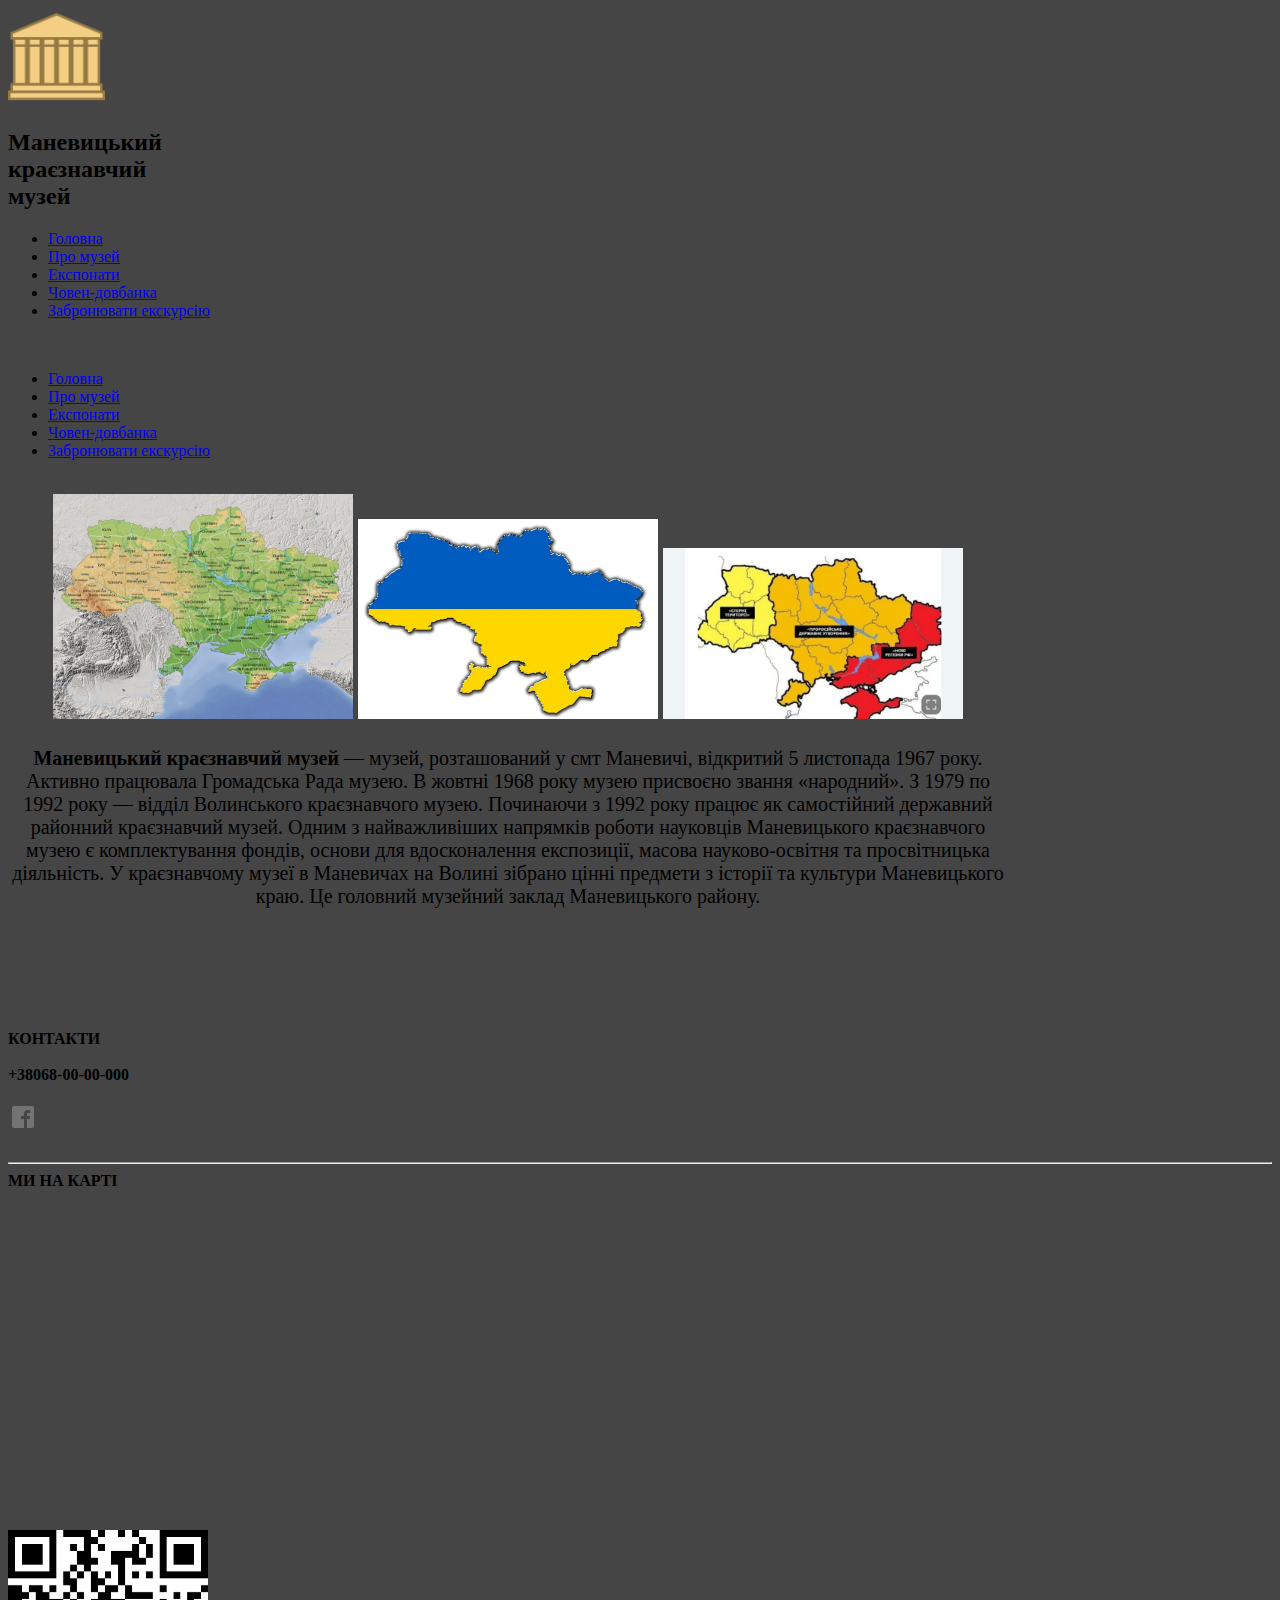
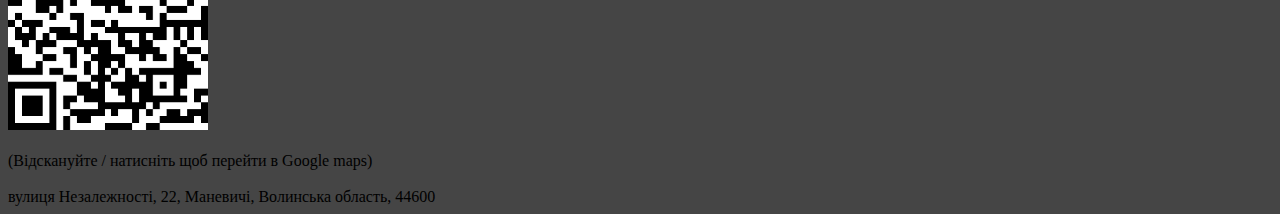
<file: about us.html>
<!DOCTYPE html>
<html lang="en">
<head>
    <meta charset="UTF-8">
    <meta name="viewport" content="width=device-width, initial-scale=1.0">
    <title>Про музей | Маневицький краєзнавчий музей</title>
    <link rel="stylesheet" href="style.css">
    <link rel="stylesheet" href="about us.css">
    <link rel="icon" href="images/icon.png">
</head>
<body>
    <header>
        <img src="images/завантаження.png" style="width: 97px; height:97px; margin-right: 10px;">
        <h2>
            Маневицький<br>
            краєзнавчий<br>
            музей
        </h2>
        <ul class="menu-header">
            <li><a href="index.html">Головна</a></li>
            <li style="text-decoration: underline;"><a href="about us.html">Про музей</a></li>
            <li><a href="exhibits.html">Експонати</a></li>
            <li><a href="boat.html">Човен-довбанка</a></li>
            <li><a href="register.html">Забронювати екскурсію</a></li>
        </ul>
    </header>
    <br>
    <ul class="menu-phone">
        <li><a href="index.html">Головна</a></li>
        <li style="text-decoration: underline;"><a href="about us.html">Про музей</a></li>
        <li><a href="exhibits.html">Експонати</a></li>
        <li><a href="boat.html">Човен-довбанка</a></li>
        <li><a href="register.html">Забронювати екскурсію</a></li>
     </ul>
    <br>
    <main>
        <img src="images/img 1.jpg">
        <img src="images/img 2.jpg">
        <img src="images/img 3.jpg">
        <br>
        <br>
        <span>
            <b>Маневицький краєзнавчий музей</b> — музей, розташований у смт Маневичі, відкритий  5 листопада 1967 року. 
            Активно  працювала  Громадська  Рада  музею.  
            В  жовтні 1968  року  музею  присвоєно  звання  «народний».  
            З 1979  по  1992  року — відділ  Волинського краєзнавчого музею. 
            Починаючи з 1992 року  працює  як  самостійний державний  районний  краєзнавчий  музей. 
            Одним  з найважливіших  напрямків роботи  науковців  Маневицького  краєзнавчого  музею  
            є  комплектування  фондів, основи для  вдосконалення  експозиції, масова  науково-освітня 
            та просвітницька діяльність. У краєзнавчому музеї в Маневичах на Волині зібрано цінні 
            предмети з історії та культури Маневицького краю. Це головний музейний заклад Маневицького району.
        </span>
    </main>
    <br>
    <footer>
        <br>
        <span style="font-weight:600;">КОНТАКТИ</span>
        <br><br>
        <b>+38068-00-00-000</b>
        <br><br>
        <a href="https://www.facebook.com/groups/263399481555217/"><img src="images/icons8-facebook-30.png"></a>
        <br><br>
        <hr>
        <span style="font-weight:600;">МИ НА КАРТІ</span>
        <br>
        <br>
        <iframe src="https://www.google.com/maps/embed?pb=!1m18!1m12!1m3!1d2713.014680128683!2d25.528227412215514!3d51.28676722667944!2m3!1f0!2f0!3f0!3m2!1i1024!2i768!4f13.1!3m3!1m2!1s0x47267659f9b025b3%3A0xb65831643ef3b0f1!2z0JzQsNC90LXQstC40YbRjNC60LjQuSDQutGA0LDRlNC30L3QsNCy0YfQuNC5INC80YPQt9C10Lk!5e1!3m2!1suk!2sua!4v1752763609263!5m2!1suk!2sua" width="400" height="300" style="border:0;" allowfullscreen="" loading="lazy" referrerpolicy="no-referrer-when-downgrade"></iframe>    
        <br><br>
        <a href="https://maps.app.goo.gl/osGiHUyTX9TN6Qkw8"><img src="images/qr-code.png" style="width: 200px;"></a>
        <br>
        <br>
        <span>(Відскануйте / натисніть щоб перейти в Google maps)</span>
        <br><br>
        <span>вулиця Незалежності, 22, Маневичі, Волинська область, 44600</span>
    </footer>
    <script src="https://code.jquery.com/jquery-3.6.0.min.js"></script>
    <script href="script.js"></script>
</body>
</html>
</file>
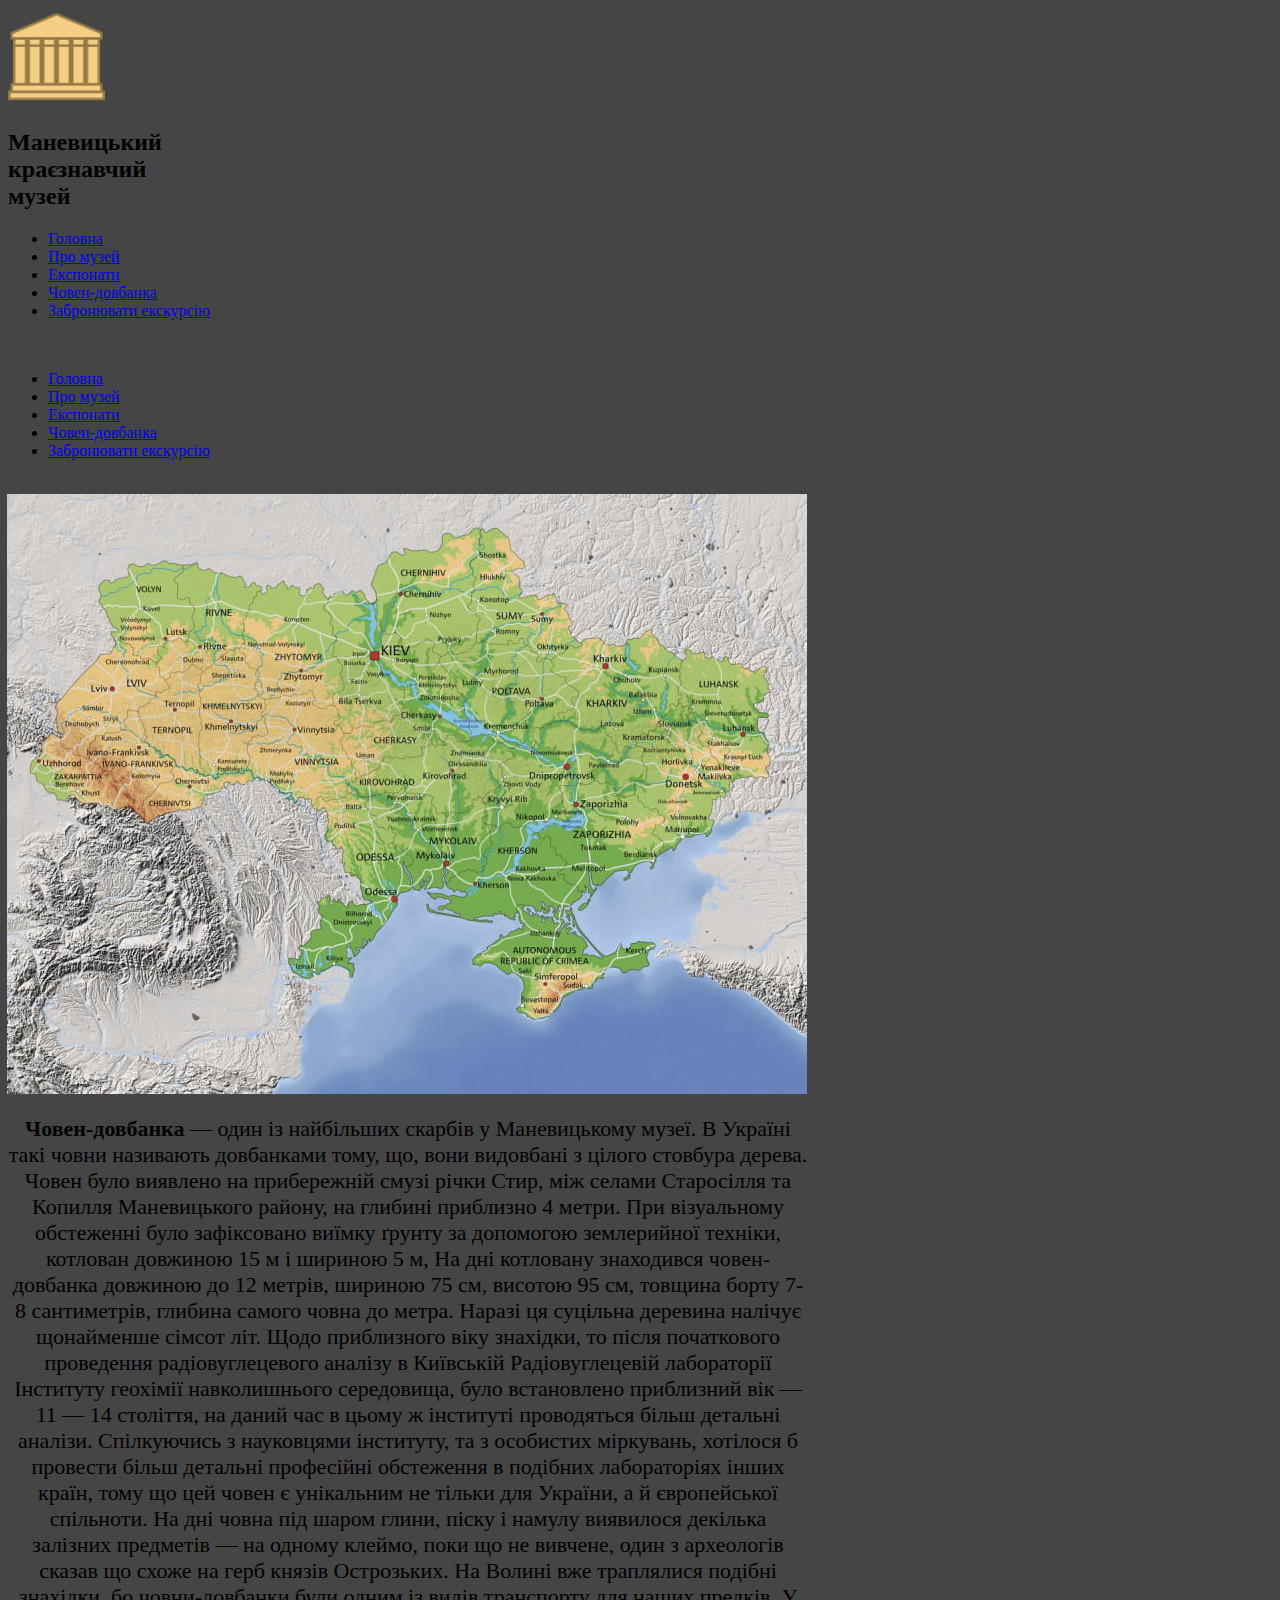
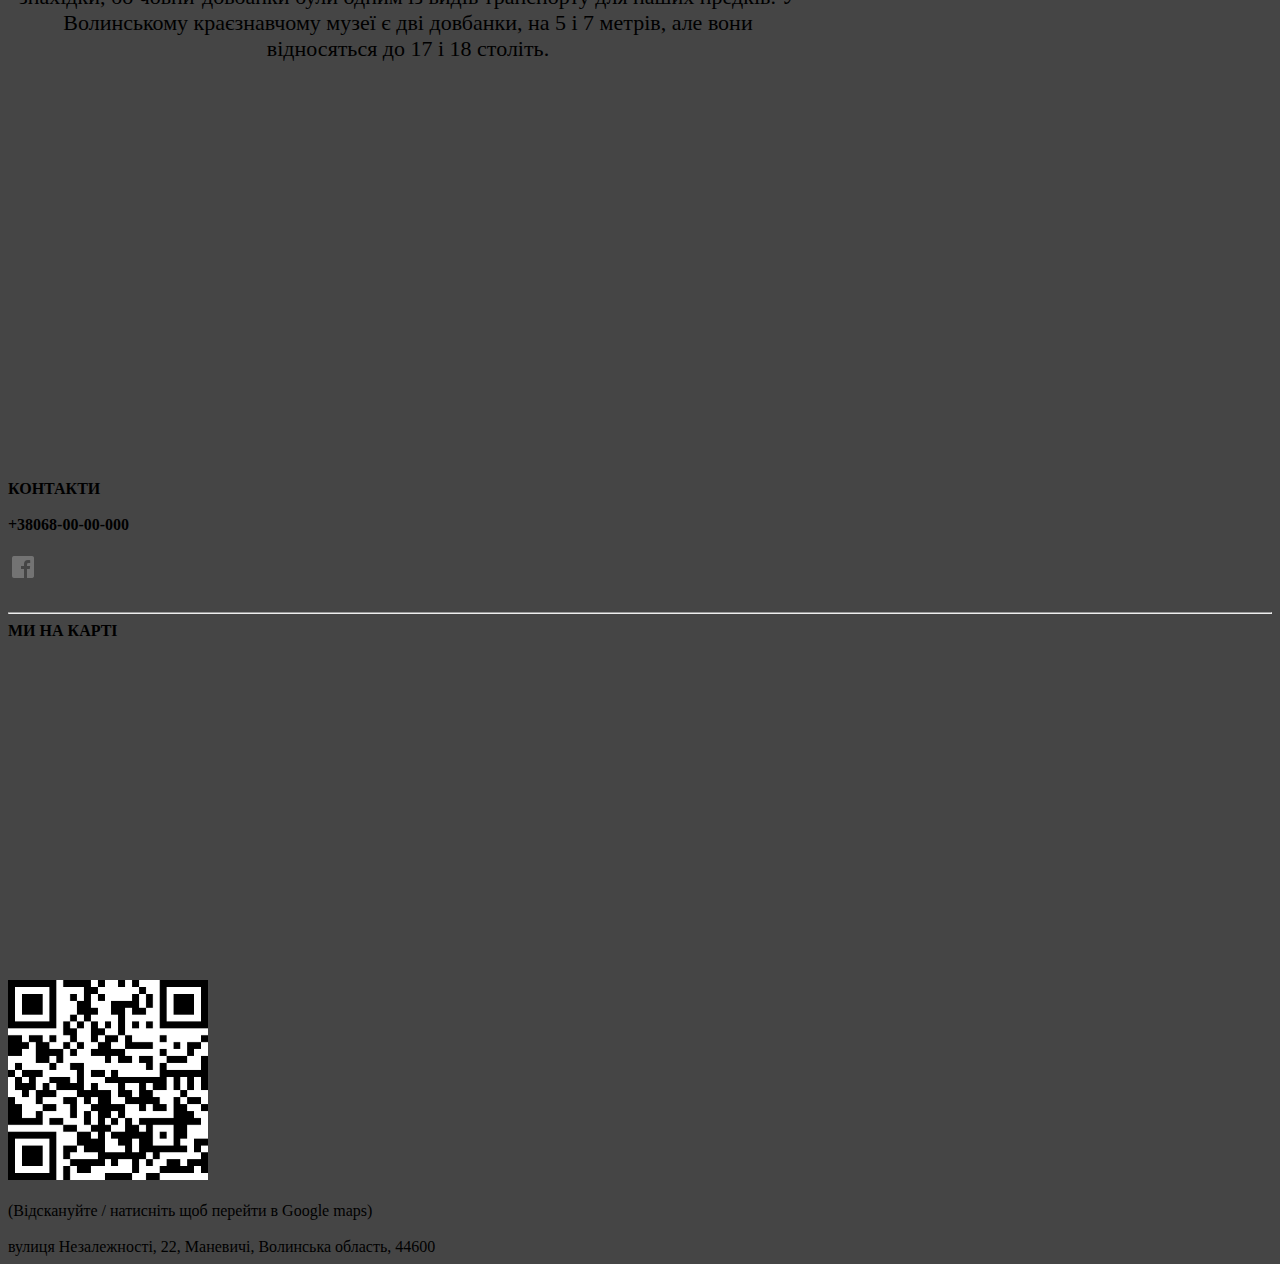
<file: boat.html>
<!DOCTYPE html>
<html lang="en">
<head>
    <meta charset="UTF-8">
    <meta name="viewport" content="width=device-width, initial-scale=1.0">
    <title>Човен-довбанка | Маневицький краєзнавчий музей</title>
    <link rel="stylesheet" href="style.css">
    <link rel="stylesheet" href="boat.css">
    <link rel="icon" href="images/icon.png">
</head>
<body>
    <header>
        <img src="images/завантаження.png" style="width: 97px; height:97px; margin-right: 10px;">
        <h2>
            Маневицький<br>
            краєзнавчий<br>
            музей
        </h2>
        <ul class="menu-header">
            <li><a href="index.html">Головна</a></li>
            <li><a href="about us.html">Про музей</a></li>
            <li><a href="exhibits.html">Експонати</a></li>
            <li style="text-decoration: underline;"><a href="boat.html">Човен-довбанка</a></li>
            <li><a href="register.html">Забронювати екскурсію</a></li>
        </ul>
    </header>
    <br>
    <ul class="menu-phone">
        <li><a href="index.html">Головна</a></li>
        <li><a href="about us.html">Про музей</a></li>
        <li><a href="exhibits.html">Експонати</a></li>
        <li style="text-decoration: underline;"><a href="boat.html">Човен-довбанка</a></li>
        <li><a href="register.html">Забронювати екскурсію</a></li>
     </ul>
    <br>
    <main>
        <img src="images/img 1.jpg">
        <br>
        <br>
        <span>
            <b>Човен-довбанка</b> — один із найбільших скарбів у Маневицькому музеї. В Україні такі човни називають довбанками тому, що, вони видовбані з цілого стовбура дерева.

            Човен було виявлено на прибережній смузі річки Стир, між селами Старосілля та Копилля Маневицького району, на глибині приблизно 4 метри. При візуальному обстеженні було зафіксовано виїмку ґрунту за допомогою землерийної техніки, котлован довжиною 15 м і шириною 5 м, На дні котловану знаходився човен-довбанка довжиною до 12 метрів, шириною 75 см, висотою 95 см, товщина борту 7-8 сантиметрів, глибина самого човна до метра.

            Наразі ця суцільна деревина налічує щонайменше сімсот літ. Щодо приблизного віку знахідки, то після початкового проведення радіовуглецевого аналізу в Київській Радіовуглецевій лабораторії Інституту геохімії навколишнього середовища, було встановлено приблизний вік — 11 — 14 століття, на даний час в цьому ж інституті проводяться більш детальні аналізи. Спілкуючись з науковцями інституту, та з особистих міркувань, хотілося б провести більш детальні професійні обстеження в подібних лабораторіях інших країн, тому що цей човен є унікальним не тільки для України, а й європейської спільноти.

            На дні човна під шаром глини, піску і намулу виявилося декілька залізних предметів — на одному клеймо, поки що не вивчене, один з археологів сказав що схоже на герб князів Острозьких.

            На Волині вже траплялися подібні знахідки, бо човни-довбанки були одним із видів транспорту для наших предків. У Волинському краєзнавчому музеї є дві довбанки, на 5 і 7 метрів, але вони відносяться до 17 і 18 століть.
        </span>
        <br>
        <br>
        <iframe width="560" height="315" src="https://www.youtube.com/embed/mm1EPq6QyAo?si=BfJ59xuFWcLE-oTM" title="YouTube video player" frameborder="0" allow="accelerometer; autoplay; clipboard-write; encrypted-media; gyroscope; picture-in-picture; web-share" referrerpolicy="strict-origin-when-cross-origin" allowfullscreen></iframe>
        <p><a href="https://www.youtube.com/embed/mm1EPq6QyAo?si=BfJ59xuFWcLE-oTM">(Ютуб відео)</a></p>
    </main>
    <br>
    <footer>
        <br>
        <span style="font-weight:600;">КОНТАКТИ</span>
        <br><br>
        <b>+38068-00-00-000</b>
        <br><br>
        <a href="https://www.facebook.com/groups/263399481555217/"><img src="images/icons8-facebook-30.png"></a>
        <br><br>
        <hr>
        <span style="font-weight:600;">МИ НА КАРТІ</span>
        <br>
        <br>
        <iframe src="https://www.google.com/maps/embed?pb=!1m18!1m12!1m3!1d2713.014680128683!2d25.528227412215514!3d51.28676722667944!2m3!1f0!2f0!3f0!3m2!1i1024!2i768!4f13.1!3m3!1m2!1s0x47267659f9b025b3%3A0xb65831643ef3b0f1!2z0JzQsNC90LXQstC40YbRjNC60LjQuSDQutGA0LDRlNC30L3QsNCy0YfQuNC5INC80YPQt9C10Lk!5e1!3m2!1suk!2sua!4v1752763609263!5m2!1suk!2sua" width="400" height="300" style="border:0;" allowfullscreen="" loading="lazy" referrerpolicy="no-referrer-when-downgrade"></iframe>    
        <br><br>
        <a href="https://maps.app.goo.gl/osGiHUyTX9TN6Qkw8"><img src="images/qr-code.png" style="width: 200px;"></a>
        <br>
        <br>
        <span>(Відскануйте / натисніть щоб перейти в Google maps)</span>
        <br><br>
        <span>вулиця Незалежності, 22, Маневичі, Волинська область, 44600</span>
    </footer>
    <script src="https://code.jquery.com/jquery-3.6.0.min.js"></script>
    <script href="script.js"></script>
</body>
</html>
</file>
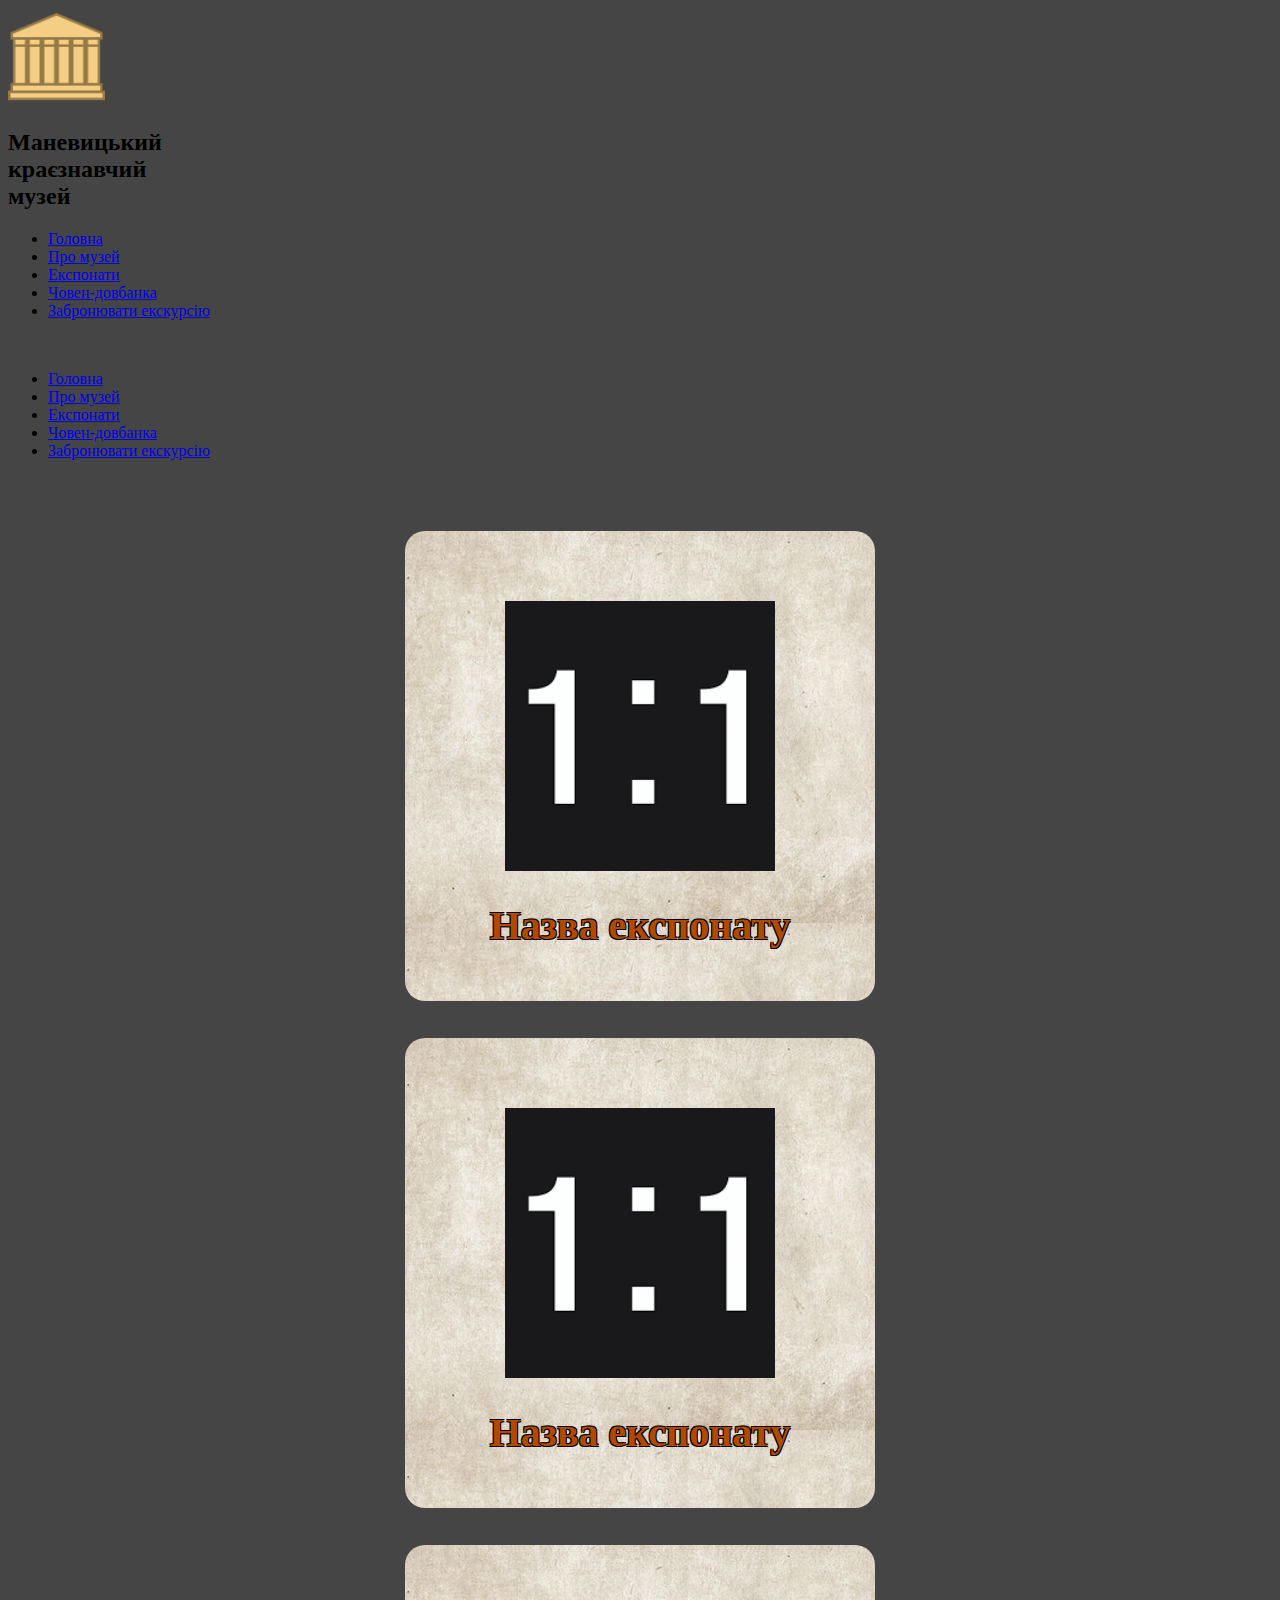
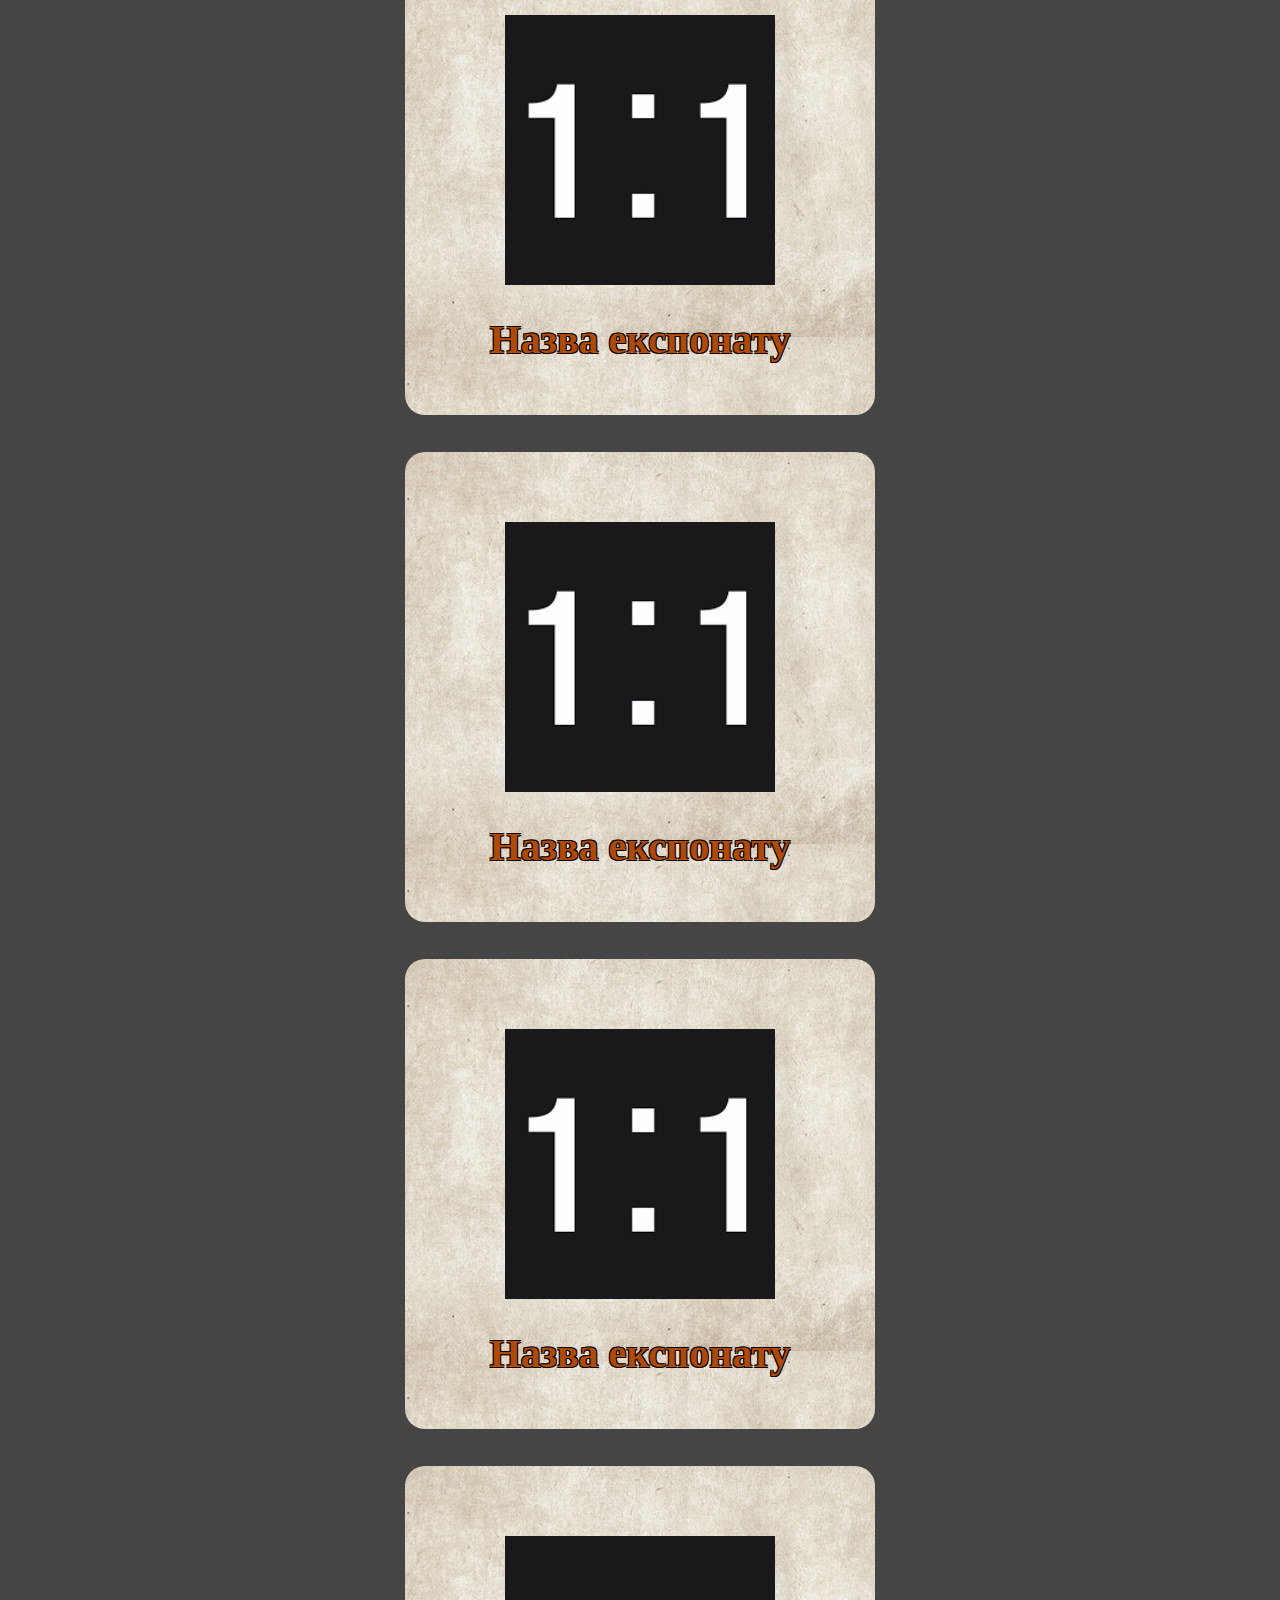
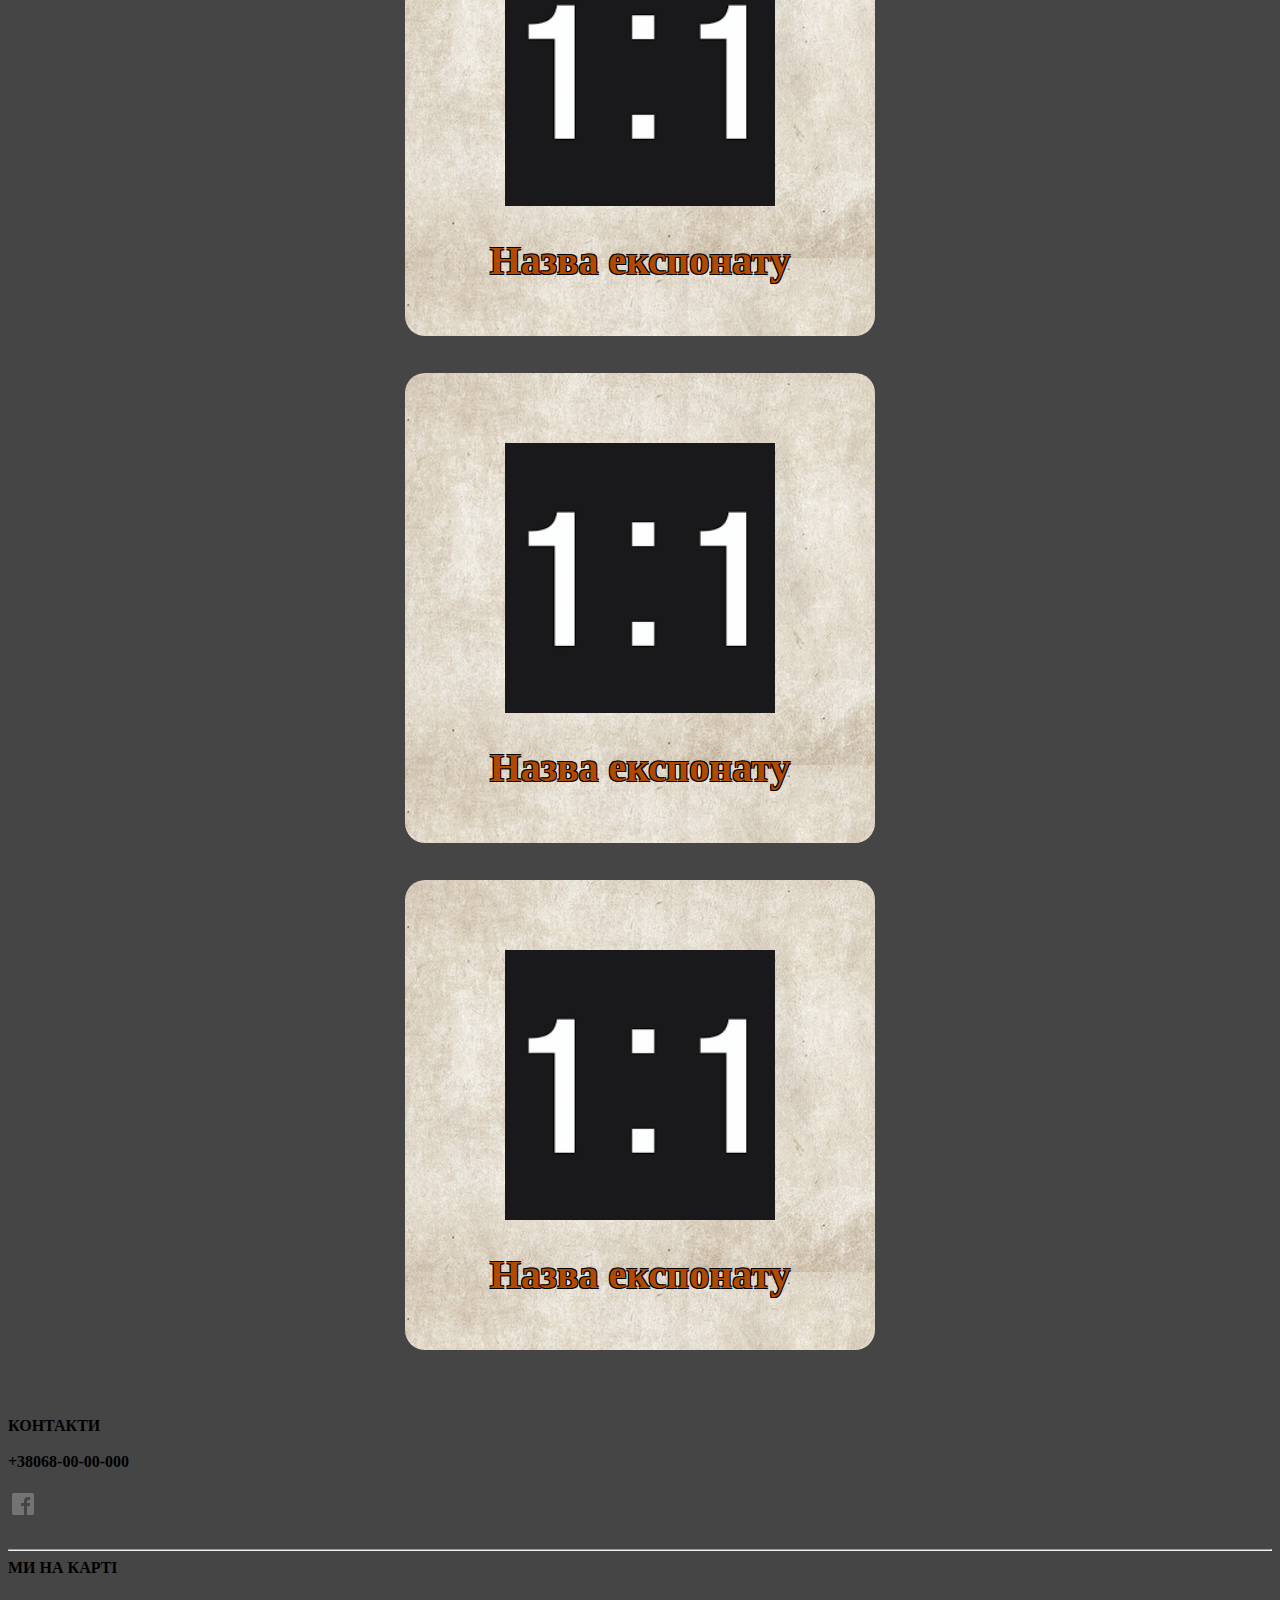
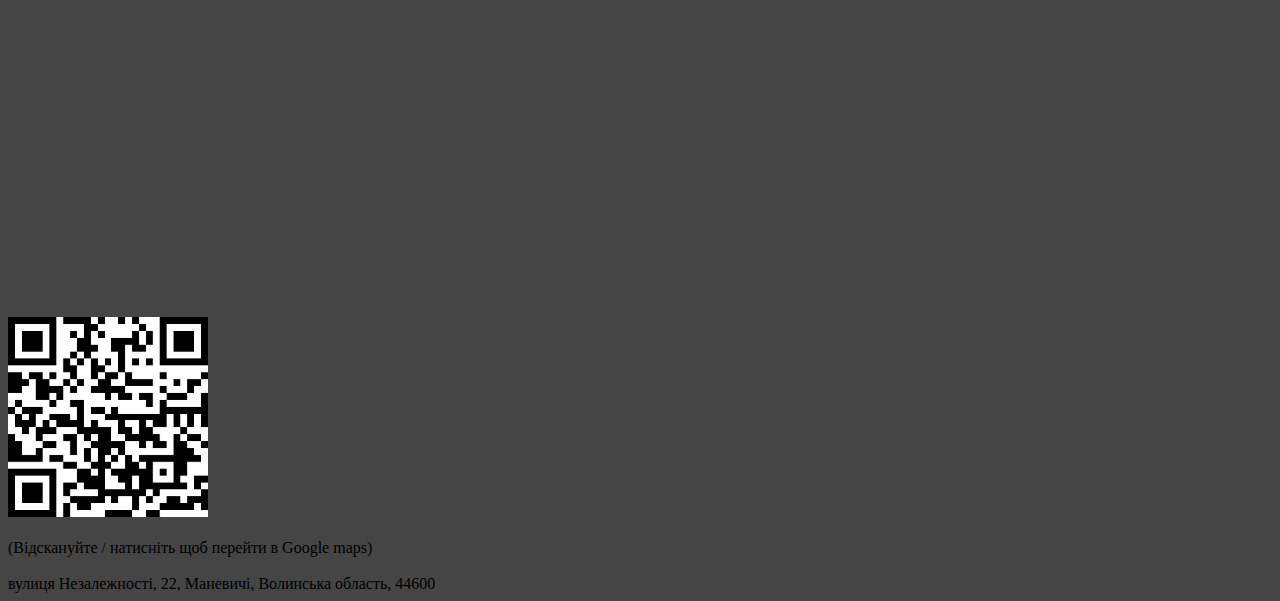
<file: exhibits.html>
<!DOCTYPE html>
<html lang="en">
<head>
    <meta charset="UTF-8">
    <meta name="viewport" content="width=device-width, initial-scale=1.0">
    <title>Експонати | Маневицький краєзнавчий музей</title>
    <link rel="stylesheet" href="style.css">
    <link rel="stylesheet" href="exhibits.css">
    <link rel="icon" href="images/icon.png">
</head>
<body>
    <header>
        <img src="images/завантаження.png" style="width: 97px; height:97px; margin-right: 10px;">
        <h2>
            Маневицький<br>
            краєзнавчий<br>
            музей
        </h2>
        <ul class="menu-header">
            <li><a href="index.html">Головна</a></li>
            <li><a href="about us.html">Про музей</a></li>
            <li style="text-decoration: underline;"><a href="exhibits.html">Експонати</a></li>
            <li><a href="boat.html">Човен-довбанка</a></li>
            <li><a href="register.html">Забронювати екскурсію</a></li>
        </ul>
    </header>
    <br>
    <ul class="menu-phone">
        <li><a href="index.html">Головна</a></li>
        <li><a href="about us.html">Про музей</a></li>
        <li style="text-decoration: underline;"><a href="exhibits.html">Експонати</a></li>
        <li><a href="boat.html">Човен-довбанка</a></li>
        <li><a href="register.html">Забронювати екскурсію</a></li>
     </ul>
    <br>
    <main>
        <div class="one-line">
            <div class="container">
                <img src="images/1;1 photo sample.png">
                <h1>Назва експонату</h1>
            </div>
            <div class="container">
                <img src="images/1;1 photo sample.png">
                <h1>Назва експонату</h1>
            </div>
            <div class="container">
                <img src="images/1;1 photo sample.png">
                <h1>Назва експонату</h1>
            </div>
            <div class="container">
                <img src="images/1;1 photo sample.png">
                <h1>Назва експонату</h1>
            </div>
        </div>
        <div class="one-line">
            <div class="container">
                <img src="images/1;1 photo sample.png">
                <h1>Назва експонату</h1>
            </div>
            <div class="container">
                <img src="images/1;1 photo sample.png">
                <h1>Назва експонату</h1>
            </div>
            <div class="container">
                <img src="images/1;1 photo sample.png">
                <h1>Назва експонату</h1>
            </div>
            <div class="container">
                <img src="images/1;1 photo sample.png">
                <h1>Назва експонату</h1>
            </div>
        </div>
    </main>
    <br>
    <footer>
        <br>
        <span style="font-weight:600;">КОНТАКТИ</span>
        <br><br>
        <b>+38068-00-00-000</b>
        <br><br>
        <a href="https://www.facebook.com/groups/263399481555217/"><img src="images/icons8-facebook-30.png"></a>
        <br><br>
        <hr>
        <span style="font-weight:600;">МИ НА КАРТІ</span>
        <br>
        <br>
        <iframe src="https://www.google.com/maps/embed?pb=!1m18!1m12!1m3!1d2713.014680128683!2d25.528227412215514!3d51.28676722667944!2m3!1f0!2f0!3f0!3m2!1i1024!2i768!4f13.1!3m3!1m2!1s0x47267659f9b025b3%3A0xb65831643ef3b0f1!2z0JzQsNC90LXQstC40YbRjNC60LjQuSDQutGA0LDRlNC30L3QsNCy0YfQuNC5INC80YPQt9C10Lk!5e1!3m2!1suk!2sua!4v1752763609263!5m2!1suk!2sua" width="400" height="300" style="border:0;" allowfullscreen="" loading="lazy" referrerpolicy="no-referrer-when-downgrade"></iframe>    
        <br><br>
        <a href="https://maps.app.goo.gl/osGiHUyTX9TN6Qkw8"><img src="images/qr-code.png" style="width: 200px;"></a>
        <br>
        <br>
        <span>(Відскануйте / натисніть щоб перейти в Google maps)</span>
        <br><br>
        <span>вулиця Незалежності, 22, Маневичі, Волинська область, 44600</span>
    </footer>
    <script src="https://code.jquery.com/jquery-3.6.0.min.js"></script>
    <script href="script.js"></script>
</body>
</html>
</file>
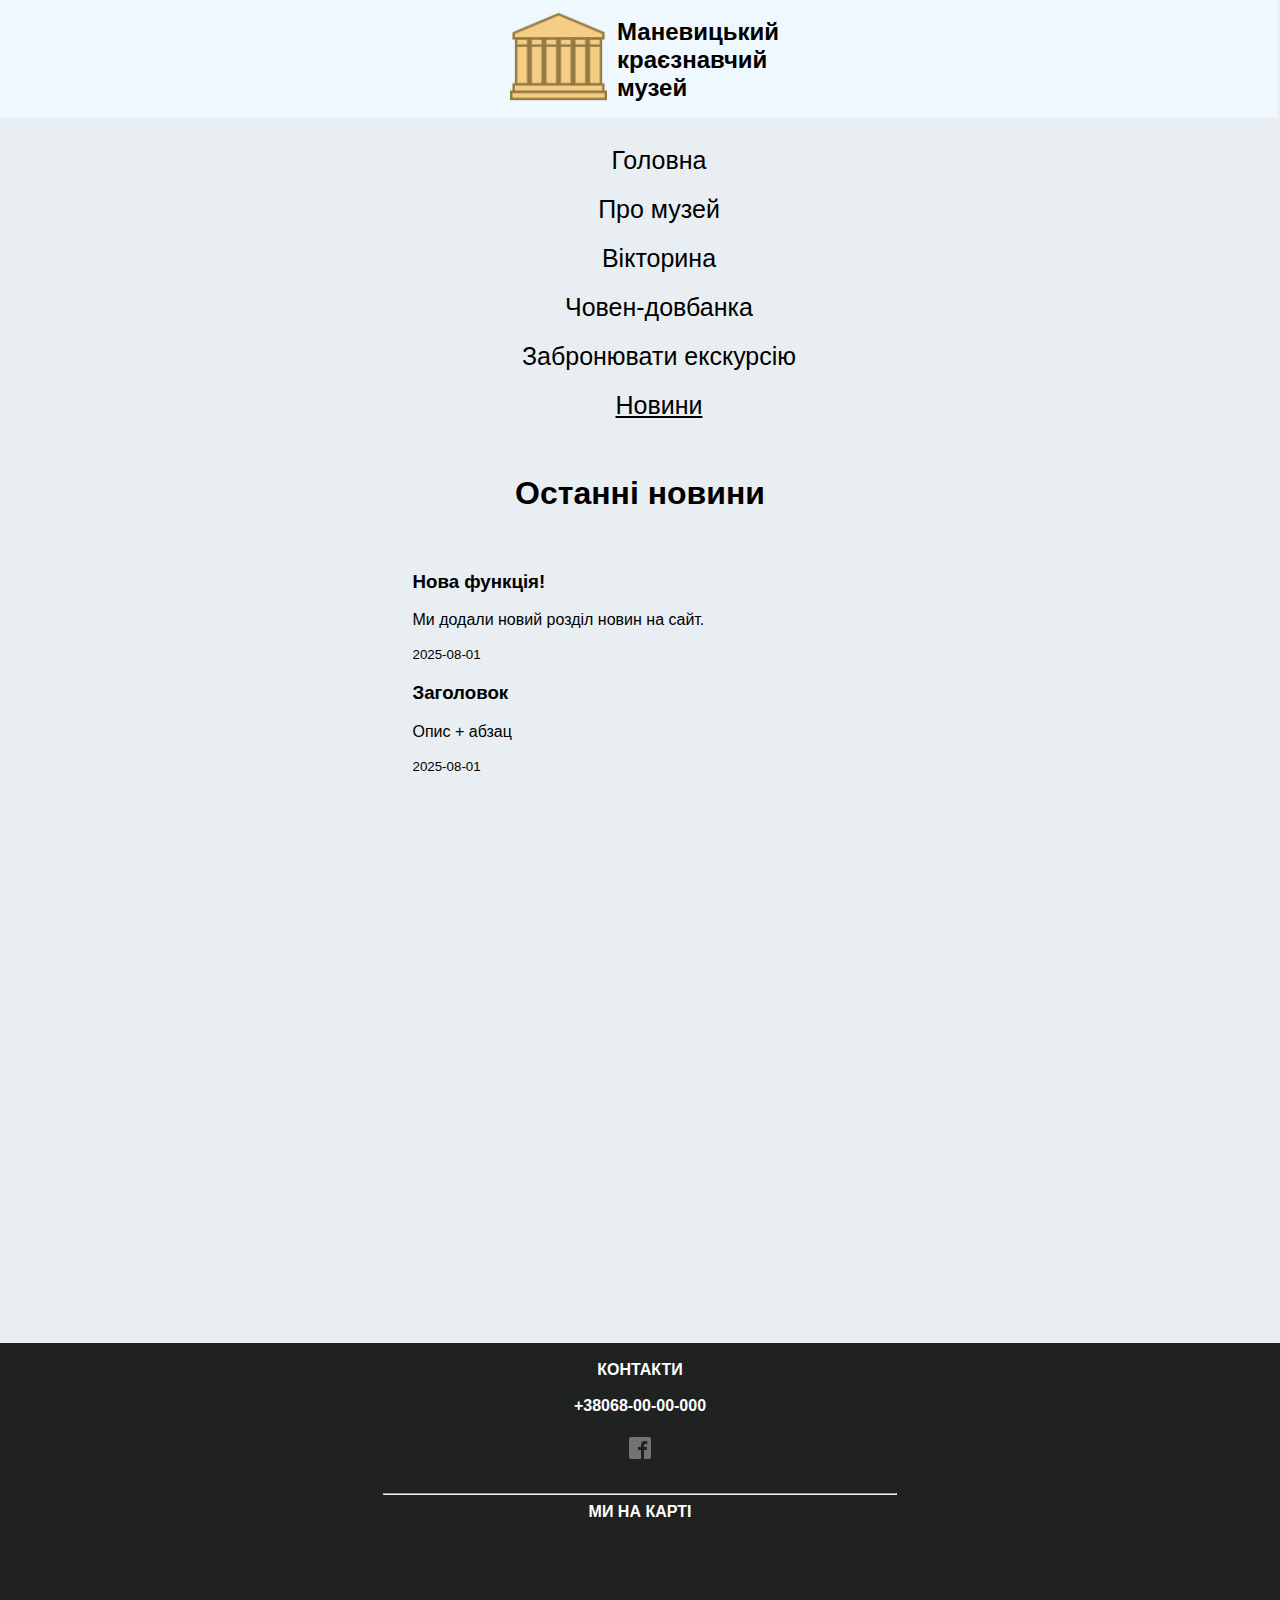
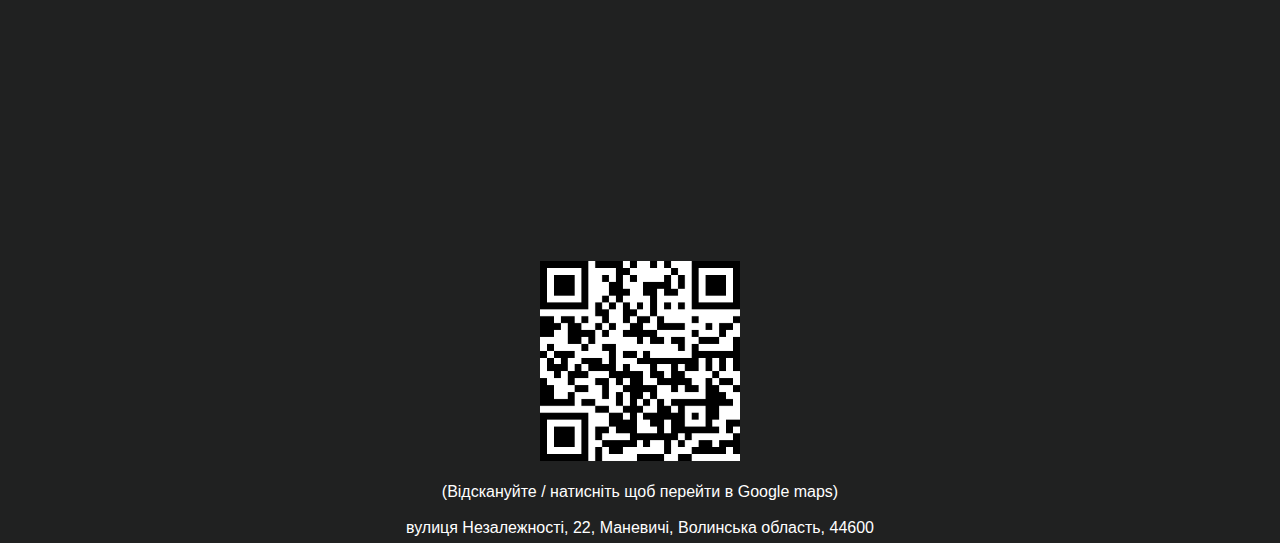
<file: news.html>
<!DOCTYPE html>
<html lang="en">
<head>
    <meta charset="UTF-8">
    <meta name="viewport" content="width=device-width, initial-scale=1.0">
    <title>Новини | Маневицький краєзнавчий музей</title>
    <link rel="stylesheet" href="css/style.css">
    <link rel="stylesheet" href="css/news.css">
    <link rel="icon" href="images/icon.png">
</head>
<body>
    <header>
        <img src="images/завантаження.png" style="width: 97px; height:97px; margin-right: 10px;">
        <h2>
            Маневицький<br>
            краєзнавчий<br>
            музей
        </h2>
        <ul class="menu-header">
            <li><a href="index.html">Головна</a></li>
            <li><a href="about us.html">Про музей</a></li>
            <li><a href="test.html">Вікторина</a></li>
            <li><a href="boat.html">Човен-довбанка</a></li>
            <li><a href="register.html">Забронювати екскурсію</a></li>
            <li style="text-decoration: underline;"><a href="news.html">Новини</a></li>
        </ul>
    </header>
    <br>
    <ul class="menu-phone">
        <li><a href="index.html">Головна</a></li>
        <li><a href="about us.html">Про музей</a></li>
        <li><a href="test.html">Вікторина</a></li>
        <li><a href="boat.html">Човен-довбанка</a></li>
        <li><a href="register.html">Забронювати екскурсію</a></li>
        <li style="text-decoration: underline;"><a href="news.html">Новини</a></li>
     </ul>
    <br>
    <main>
        <h1>Останні новини</h1>
        <br>
        <div id="news"></div>

        <script>
          fetch('ФАЙЛ НОВИН/news.json')
            .then(response => response.json())
            .then(data => {
              const container = document.getElementById('news');
              data.forEach(item => {
                const block = document.createElement('div');
                block.innerHTML = `<h3>${item.title}</h3><p>${item.content}</p><small>${item.date}</small>`;
                container.appendChild(block);
              });
            })
            .catch(error => {
              console.error("Помилка:", error);
            });
        </script>
    </main>
    <br>
    <footer>
        <br>
        <span style="font-weight:600;">КОНТАКТИ</span>
        <br><br>
        <b>+38068-00-00-000</b>
        <br><br>
        <a href="https://www.facebook.com/groups/263399481555217/"><img src="images/icons8-facebook-30.png"></a>
        <br><br>
        <hr>
        <span style="font-weight:600;">МИ НА КАРТІ</span>
        <br>
        <br>
        <iframe src="https://www.google.com/maps/embed?pb=!1m18!1m12!1m3!1d2713.014680128683!2d25.528227412215514!3d51.28676722667944!2m3!1f0!2f0!3f0!3m2!1i1024!2i768!4f13.1!3m3!1m2!1s0x47267659f9b025b3%3A0xb65831643ef3b0f1!2z0JzQsNC90LXQstC40YbRjNC60LjQuSDQutGA0LDRlNC30L3QsNCy0YfQuNC5INC80YPQt9C10Lk!5e1!3m2!1suk!2sua!4v1752763609263!5m2!1suk!2sua" width="400" height="300" style="border:0;" allowfullscreen="" loading="lazy" referrerpolicy="no-referrer-when-downgrade"></iframe>    
        <br><br>
        <a href="https://maps.app.goo.gl/osGiHUyTX9TN6Qkw8"><img src="images/qr-code.png" style="width: 200px;"></a>
        <br>
        <br>
        <span>(Відскануйте / натисніть щоб перейти в Google maps)</span>
        <br><br>
        <span>вулиця Незалежності, 22, Маневичі, Волинська область, 44600</span>
    </footer>
    <script src="https://code.jquery.com/jquery-3.6.0.min.js"></script>
    <script href="script.js"></script>
</body>
</html>
</file>
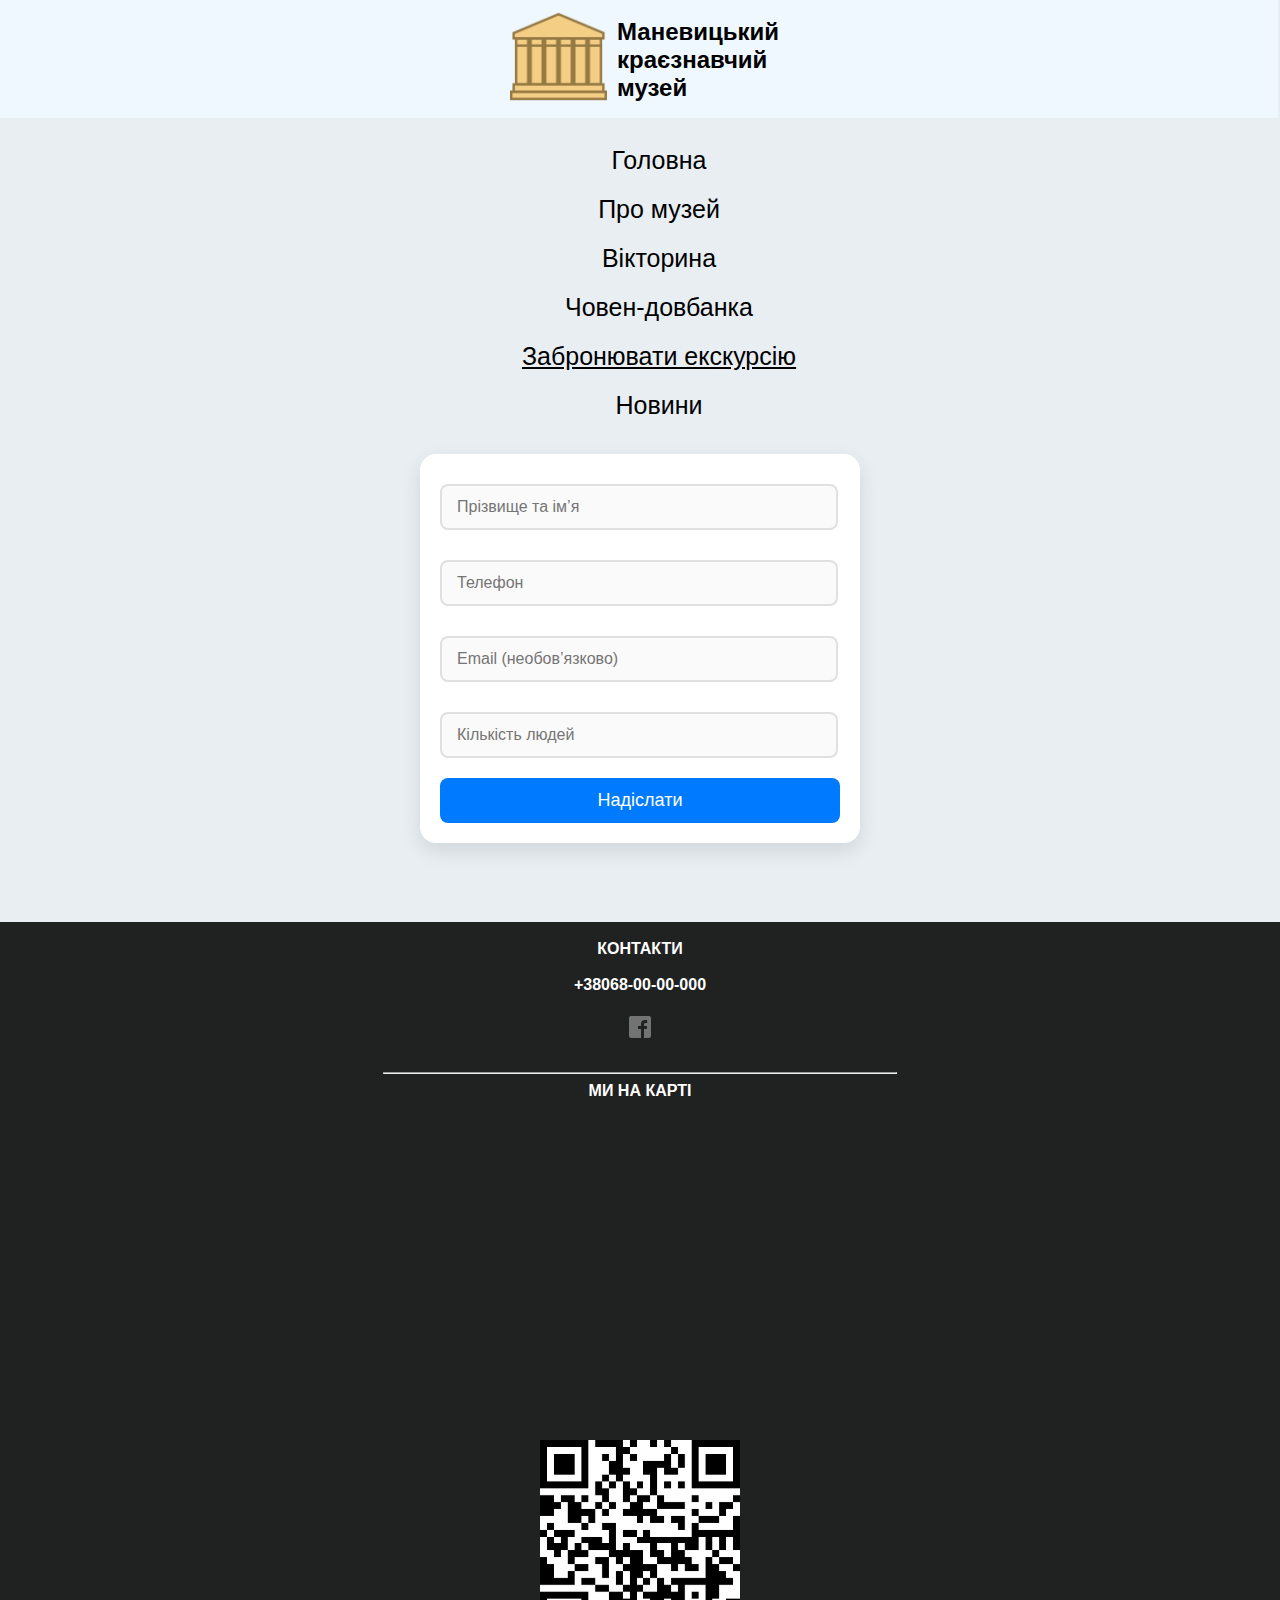
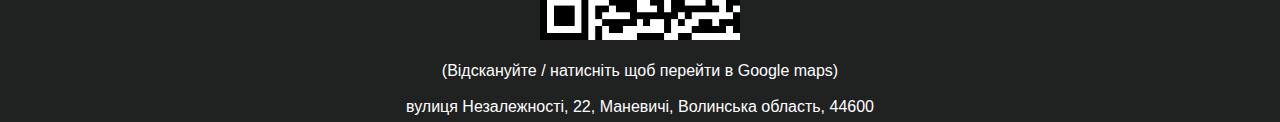
<file: register.html>
<!DOCTYPE html>
<html lang="en">
<head>
    <meta charset="UTF-8">
    <meta name="viewport" content="width=device-width, initial-scale=1.0">
    <title>Забронювати екскурсію | Маневицький краєзнавчий музей</title>
    <link rel="stylesheet" href="css/style.css">
    <link rel="stylesheet" href="css/register.css">
    <link rel="icon" href="images/icon.png">
</head>
<body>
    <header>
        <img src="images/завантаження.png" style="width: 97px; height:97px; margin-right: 10px;">
        <h2>
            Маневицький<br>
            краєзнавчий<br>
            музей
        </h2>
        <ul class="menu-header">
            <li><a href="index.html">Головна</a></li>
            <li><a href="about us.html">Про музей</a></li>
            <li><a href="test.html">Вікторина</a></li>
            <li><a href="boat.html">Човен-довбанка</a></li>
            <li style="text-decoration: underline;"><a href="register.html">Забронювати екскурсію</a></li>
            <li><a href="news.html">Новини</a></li>
        </ul>
    </header>
    <br>
    <ul class="menu-phone">
        <li><a href="index.html">Головна</a></li>
        <li><a href="about us.html">Про музей</a></li>
        <li><a href="test.html">Вікторина</a></li>
        <li><a href="boat.html">Човен-довбанка</a></li>
        <li style="text-decoration: underline;"><a href="register.html">Забронювати екскурсію</a></li>
        <li><a href="news.html">Новини</a></li>
     </ul>
    <br>
    <main>
        <form id="google-form">
            <input type="text" name="name" placeholder="Прізвище та ім’я" required><br>
            <input type="tel" name="phone" placeholder="Телефон" required><br>
            <input type="email" name="email" placeholder="Email (необов’язково)"><br>
            <input type="number" name="people" placeholder="Кількість людей" min="1" max="5" required><br>
            <button type="submit">Надіслати</button>
        </form>
        <p id="response"></p>
        <script>
        document.getElementById("google-form").addEventListener("submit", function(e) {
            e.preventDefault();

            const name = this.elements["name"].value;
            const phone = this.elements["phone"].value;
            const email = this.elements["email"].value;
            const people = this.elements["people"].value;

            const formData = new FormData();
            formData.append("entry.760712792", name);    // Прізвище ім’я
            formData.append("entry.934540030", phone);   // Телефон
                formData.append("entry.679433908", email);   // Email
                formData.append("entry.79542972", people);  // Кількість людей

                fetch("https://docs.google.com/forms/d/e/1FAIpQLScn5dRLHBjoxh7JBouLSkulHRb4ta5tN3PqDti8cEVPwIN-pA/formResponse", {
                method: "POST",
                mode: "no-cors",
                body: formData
                }).then(() => {
                document.getElementById("response").textContent = "Дякуємо! Дані надіслано.";
                document.getElementById("google-form").reset();
                }).catch(() => {
                document.getElementById("response").textContent = "Помилка при надсиланні.";
                });
        });
        </script>
    </main>
    <br>
    <footer>
        <br>
        <span style="font-weight:600;">КОНТАКТИ</span>
        <br><br>
        <b>+38068-00-00-000</b>
        <br><br>
        <a href="https://www.facebook.com/groups/263399481555217/"><img src="images/icons8-facebook-30.png"></a>
        <br><br>
        <hr>
        <span style="font-weight:600;">МИ НА КАРТІ</span>
        <br>
        <br>
        <iframe src="https://www.google.com/maps/embed?pb=!1m18!1m12!1m3!1d2713.014680128683!2d25.528227412215514!3d51.28676722667944!2m3!1f0!2f0!3f0!3m2!1i1024!2i768!4f13.1!3m3!1m2!1s0x47267659f9b025b3%3A0xb65831643ef3b0f1!2z0JzQsNC90LXQstC40YbRjNC60LjQuSDQutGA0LDRlNC30L3QsNCy0YfQuNC5INC80YPQt9C10Lk!5e1!3m2!1suk!2sua!4v1752763609263!5m2!1suk!2sua" width="400" height="300" style="border:0;" allowfullscreen="" loading="lazy" referrerpolicy="no-referrer-when-downgrade"></iframe>    
        <br><br>
        <a href="https://maps.app.goo.gl/osGiHUyTX9TN6Qkw8"><img src="images/qr-code.png" style="width: 200px;"></a>
        <br>
        <br>
        <span>(Відскануйте / натисніть щоб перейти в Google maps)</span>
        <br><br>
        <span>вулиця Незалежності, 22, Маневичі, Волинська область, 44600</span>
    </footer>
    <script src="https://code.jquery.com/jquery-3.6.0.min.js"></script>
    <script href="script.js"></script>
</body>
</html>
</file>
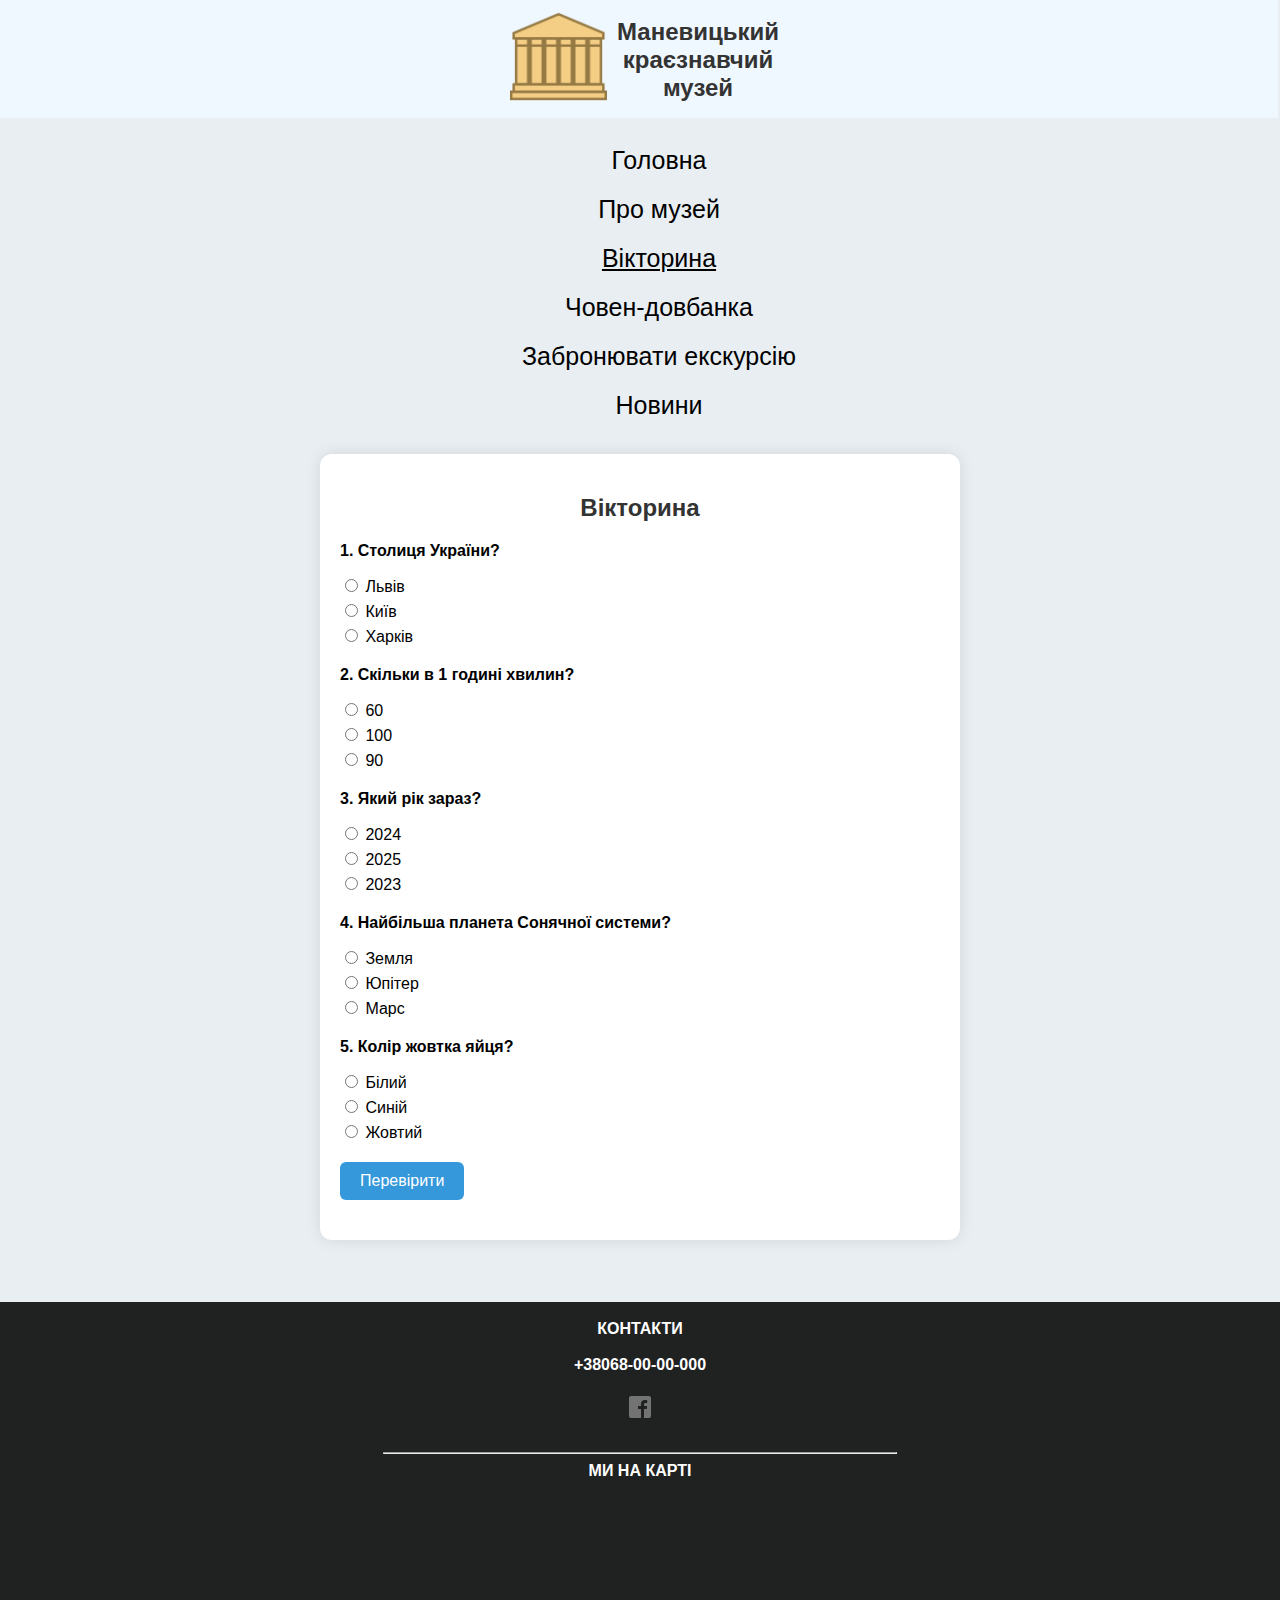
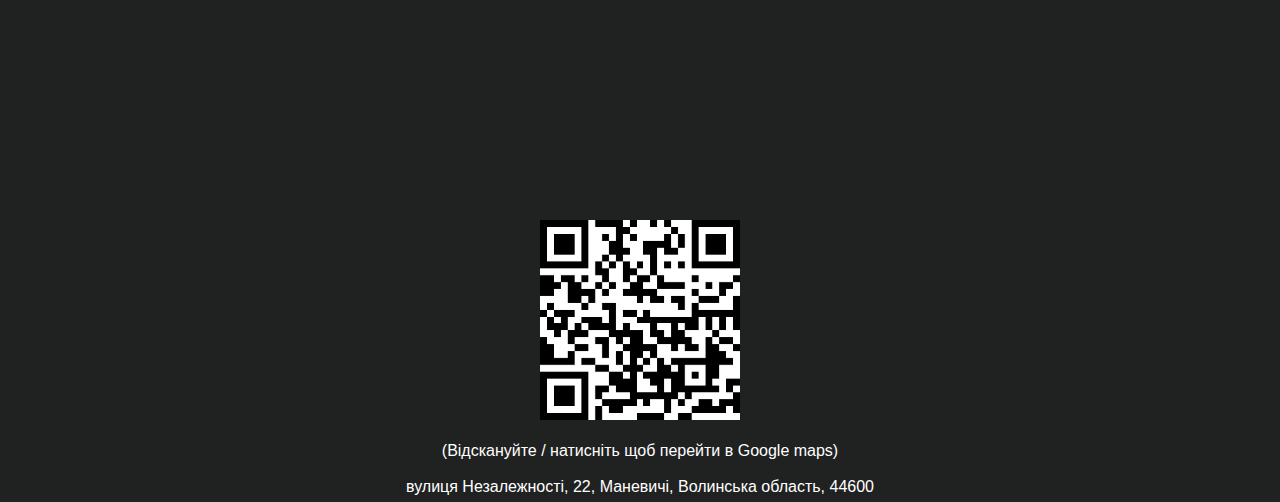
<file: test.html>
<!DOCTYPE html>
<html lang="en">
<head>
    <meta charset="UTF-8">
    <meta name="viewport" content="width=device-width, initial-scale=1.0">
    <title>Вікторина | Маневицький краєзнавчий музей</title>
    <link rel="stylesheet" href="css/style.css">
    <link rel="stylesheet" href="css/exhibits.css">
    <link rel="icon" href="images/icon.png">
</head>
<body>
    <header>
        <img src="images/завантаження.png" style="width: 97px; height:97px; margin-right: 10px;">
        <h2>
            Маневицький<br>
            краєзнавчий<br>
            музей
        </h2>
        <ul class="menu-header">
            <li><a href="index.html">Головна</a></li>
            <li><a href="about us.html">Про музей</a></li>
            <li style="text-decoration: underline;"><a href="test.html">Вікторина</a></li>
            <li><a href="boat.html">Човен-довбанка</a></li>
            <li><a href="register.html">Забронювати екскурсію</a></li>
            <li><a href="news.html">Новини</a></li>
        </ul>
    </header>
    <br>
    <ul class="menu-phone">
        <li><a href="index.html">Головна</a></li>
        <li><a href="about us.html">Про музей</a></li>
        <li style="text-decoration: underline;"><a href="test.html">Вікторина</a></li>
        <li><a href="boat.html">Човен-довбанка</a></li>
        <li><a href="register.html">Забронювати екскурсію</a></li>
        <li><a href="news.html">Новини</a></li>
     </ul>
    <br>
    <main>
        <div class="quiz-container">
        <h2>Вікторина</h2>

        <form id="quizForm">
            <div class="question">
            <p>1. Столиця України?</p>
            <label><input type="radio" name="q1" value="0"> Львів</label>
            <label><input type="radio" name="q1" value="1"> Київ</label>
            <label><input type="radio" name="q1" value="0"> Харків</label>
            </div>

            <div class="question">
            <p>2. Скільки в 1 годині хвилин?</p>
            <label><input type="radio" name="q2" value="1"> 60</label>
            <label><input type="radio" name="q2" value="0"> 100</label>
            <label><input type="radio" name="q2" value="0"> 90</label>
            </div>

            <div class="question">
            <p>3. Який рік зараз?</p>
            <label><input type="radio" name="q3" value="0"> 2024</label>
            <label><input type="radio" name="q3" value="1"> 2025</label>
            <label><input type="radio" name="q3" value="0"> 2023</label>
            </div>

            <div class="question">
            <p>4. Найбільша планета Сонячної системи?</p>
            <label><input type="radio" name="q4" value="0"> Земля</label>
            <label><input type="radio" name="q4" value="1"> Юпітер</label>
            <label><input type="radio" name="q4" value="0"> Марс</label>
            </div>

            <div class="question">
            <p>5. Колір жовтка яйця?</p>
            <label><input type="radio" name="q5" value="0"> Білий</label>
            <label><input type="radio" name="q5" value="0"> Синій</label>
            <label><input type="radio" name="q5" value="1"> Жовтий</label>
            </div>

            <button type="button" onclick="checkAnswers()">Перевірити</button>
        </form>
        <div id="result"></div>
        </div>
    </main>
    <br>
    <footer>
        <br>
        <span style="font-weight:600;">КОНТАКТИ</span>
        <br><br>
        <b>+38068-00-00-000</b>
        <br><br>
        <a href="https://www.facebook.com/groups/263399481555217/"><img src="images/icons8-facebook-30.png"></a>
        <br><br>
        <hr>
        <span style="font-weight:600;">МИ НА КАРТІ</span>
        <br>
        <br>
        <iframe src="https://www.google.com/maps/embed?pb=!1m18!1m12!1m3!1d2713.014680128683!2d25.528227412215514!3d51.28676722667944!2m3!1f0!2f0!3f0!3m2!1i1024!2i768!4f13.1!3m3!1m2!1s0x47267659f9b025b3%3A0xb65831643ef3b0f1!2z0JzQsNC90LXQstC40YbRjNC60LjQuSDQutGA0LDRlNC30L3QsNCy0YfQuNC5INC80YPQt9C10Lk!5e1!3m2!1suk!2sua!4v1752763609263!5m2!1suk!2sua" width="400" height="300" style="border:0;" allowfullscreen="" loading="lazy" referrerpolicy="no-referrer-when-downgrade"></iframe>    
        <br><br>
        <a href="https://maps.app.goo.gl/osGiHUyTX9TN6Qkw8"><img src="images/qr-code.png" style="width: 200px;"></a>
        <br>
        <br>
        <span>(Відскануйте / натисніть щоб перейти в Google maps)</span>
        <br><br>
        <span>вулиця Незалежності, 22, Маневичі, Волинська область, 44600</span>
    </footer>
    <script src="https://code.jquery.com/jquery-3.6.0.min.js"></script>
    <script href="script.js"></script>
    <script>
        function checkAnswers() {
            const form = document.getElementById('quizForm');
            const formData = new FormData(form);
            let score = 0;

            for (let [key, value] of formData.entries()) {
            if (value === "1") score++;
            }

            const resultDiv = document.getElementById('result');
            resultDiv.textContent = `Твій результат: ${score} з 5 правильних`;
        }
    </script>
</body>
</html>
</file>
<file: style.css>
body {
   /* background-image: url('image/background.jpg'); 
   background-repeat: no-repeat;
   background-size: cover; */
   background-color: #454545;
}
.main-menu-btns {
    text-align: center;
    padding-top: 200px;
}
.main-menu-btns img {
    margin: 50px;
    transition: all 0.2s ease;
}
.main-menu-btns img:hover {
    transform: scale(0.97);
}
@media (max-width: 990px) {
    .main-menu-btns {
        padding-top: 40px;
    }
}
</file>
<file: about us.css>
main img {
    width: 300px;
}
main {
    text-align: center;
    width: 1000px;
    font-size: 20px;
    height:500px;
    animation: ShowMain 0.8s ease-out forwards;
}
@media (max-width: 767px) {
    main {
        height:1250px;
        width: 300px;
    }
}
</file>
<file: boat.css>
main {
    text-align: center;
    width:800px;
    height:1550px;
}
main img {
    width: 800px;
    height: 600px;
    margin-left: -3px;
}
main span {
    font-size: 22px;
}
p {
    display: none;
}
@media (max-width: 767px) {
  main img {
    width: 100%;
    height: 300px;
  }
  main {
    width:350px;
    height:1900px;
  }  
  p {
    display: block;
  }
}
</file>
<file: exhibits.css>
main {
    height:1100px;
}
.container {
    width:250px;
    height:350px;
    background-image: url('images/worn-paper-texture-151613662106.jpg');
    text-align: center;
    padding: 50px;
    border-radius: 20px;
    /* border: 3px solid black; */
    margin:37px;
}
.container img {
    width:250px;
}
.one-line {
    display: flex;
}
.container h1 {
    color: #b14a00;
     text-shadow: 
        -1px -1px 0 black,
        1px -1px 0 black,
        -1px  1px 0 black,
        1px  1px 0 black;
}
@media (max-width: 767px) {
    .one-line {
        display: block;
    }
    .container {
        width: 250px;
        padding: 10px;
    }
    .container img {
        width: 190px;
        margin-top: 20px;
    }
    main {
        height:3250px;
    }
}
@media (min-width: 768px) and (max-width: 1400px) {
    .one-line {
        display: block;
    }
    .container {
        width: 450px;
        padding: 10px;
        height:450px;
        margin-left: auto;
        margin-right: auto;
    }
    .container img {
        width: 270px;
        margin-top: 60px;
    }
    .container h1 {
        font-size: 40px;
    }
    main {
        height:4050px;
    }
}
</file>
<file: css/style.css>
body {
    font-family: Arial, Helvetica, sans-serif;
    background-color: #e8eef2;
}
a {
  text-decoration: none; 
  color: inherit;          
}
.timetable li {
  list-style: none;
  font-size: 20px;
  margin-left: 35%;
}
.timetable li::before {
  content: '🔹';
}
.h2-ul {
  text-align: center;
}
#DateText {
  text-align: center;
  color: green;
}
header {
  width:100%;
  height:130px;
  background-color: aliceblue;
  margin-top: -20px;
  margin-left: -10px;
  position: fixed;
  display: flex;
  z-index: 1000;
}
header h2 {
  margin-top: 30px;
  margin-right: 150px;
  animation: Show 0.8s ease-out forwards;
}
header img {
  margin-top:20px;
  margin-left:370px;
  animation: Show 0.8s ease-out forwards;
}
@keyframes Show {
  from {
    opacity: 0;
    transform: translateY(-20px);
  }
  to {
    opacity: 1;
    transform: translateY(0);
  }
}
@keyframes ShowMain {
  from {
    opacity: 0;
    transform: translateY(20px);
  }
  to {
    opacity: 1;
    transform: translateY(0);
  }
}
.menu-header {
  display: flex;
  animation: Show 0.8s ease-out forwards;
}
.menu-header > li {
  margin:15px;
  font-size: 19px;
  list-style: none;
  margin-top: 45px;
  transition: all 0.3s ease;
}
.menu-header > li:hover {
  color:#ff0202;
}
.menu-phone > li {
  margin:0px;
  font-size: 19px;
  list-style: none;
  margin-top: 20px;
  transition: all 0.3s ease;
}
.menu-phone > li:hover {
  color:#ff0202;
}
.menu-phone {
  display: none;
  margin-left: -22px;
  animation: Show 0.8s ease-out forwards;
}
/* Main */
main {
  width:90%;
  height: 850px;
  margin-left: auto;
  margin-right: auto;
  /* border: 2px solid black; */
  margin-top: 120px;
  animation: ShowMain 0.8s ease-out forwards;
}
/* Slider */
.slider {
  position: relative;
  width: 100%;
  height: 500px;
  overflow: hidden;
  margin: auto;
}
.slide {
  display: none;
  position: absolute;
  width: 100%;
  height: 100%;
}
.slide img {
  width:700px;
  height: 100%;
  object-fit: cover;
  margin-left:500px;
}
.slide.active {
  display: block;
}
/* Footer */
footer {
  width: 100%;
  height: 800px;
  background-color: #202121;
  position:absolute;
  left:0px;
  color: white;
  text-align: center;
}
footer hr {
  width:40%;
}
@media (max-width: 767px) {
  header img {
    margin-top:20px;
    margin-left:55px;
  }
  .slide img {
    margin-left:0%;
  }
  .slide {
    width: 100%;
    height: 50%;
  }
  .menu-header {
    display: none;
  }
  .menu-phone {
    display: block;
    margin-top: 120px;
    text-align: center;
  }
  main {
    margin-top: 0px;
  }
  iframe {
    display: none;
  }
  .h2-ul {
    margin-top: -250px;
  }
  .timetable {
    margin-left: -200px;
  }
}
@media (min-width: 768px) and (max-width: 1400px) {
  header img {
    margin-left:40%;
  }
  .slide img {
    margin-left:20%;
  }
  .menu-header {
    display: none;
  }
  .menu-phone {
    display: block;
    margin-top: 120px;
    text-align: center;
  }
  .menu-phone li {
    font-size: 25px;
    margin-left: 20px;
  }
  main {
    margin-top: 0px;
  }
  .timetable {
  margin-left: -220px;
  }
}
</file>
<file: css/news.css>
h1 {
    text-align: center;
}
#news {
    margin-left: 30%;
}
@media (max-width: 767px) {
  #news {
    margin-left: 1%;
  }
}
</file>
<file: css/register.css>
form {
  background: white;
  padding: 20px 20px 20px 20px;
  border-radius: 16px;
  box-shadow: 0 8px 20px rgba(0, 0, 0, 0.1);
  width: 100%;
  max-width: 400px;
  transition: 0.3s;
  margin-left: auto;
  margin-right: auto;
}
main {
  height:450px;
  animation: ShowMain 0.8s ease-out forwards;
}
form:hover {
  box-shadow: 0 10px 25px rgba(0, 0, 0, 0.15);
}

input, textarea {
  width: 91%;
  padding: 12px 15px;
  margin: 10px 0 20px;
  border: 2px solid #e0e0e0;
  border-radius: 8px;
  font-size: 16px;
  transition: border 0.3s, box-shadow 0.3s;
  background: #fafafa;
}

input:focus, textarea:focus {
  border-color: #007bff;
  box-shadow: 0 0 5px rgba(0, 123, 255, 0.3);
  background: #fff;
  outline: none;
}

button {
  width: 100%;
  background: #007bff;
  color: white;
  border: none;
  padding: 12px 0;
  border-radius: 8px;
  font-size: 18px;
  cursor: pointer;
  transition: background 0.3s;
}

button:hover {
  background: #0056b3;
}

#response {
  margin-top: 15px;
  font-size: 16px;
  text-align: center;
  color: green;
}

@media (max-width: 767px) {
  form {
    background: white;
    padding: 20px 20px 20px 20px;
    border-radius: 16px;
    box-shadow: 0 8px 20px rgba(0, 0, 0, 0.1);
    width: 100%;
    max-width: 400px;
    transition: 0.3s;
    margin-left: -20px;
  }
}
</file>
<file: css/exhibits.css>
main {
    height:830px;
}
.quiz-container {
    max-width: 600px;
    margin: auto;
    background: white;
    padding: 20px;
    border-radius: 12px;
    box-shadow: 0 0 15px rgba(0,0,0,0.1);
}

h2 {
    text-align: center;
    color: #333;
}

.question {
    margin-bottom: 20px;
}

.question p {
    font-weight: bold;
}

label {
    display: block;
    margin-bottom: 5px;
    cursor: pointer;
}

button {
    padding: 10px 20px;
    background-color: #3498db;
    border: none;
    color: white;
    border-radius: 6px;
    cursor: pointer;
    font-size: 16px;
}

button:hover {
    background-color: #2980b9;
}

#result {
    margin-top: 20px;
    font-weight: bold;
    text-align: center;
}
@media (max-width: 767px) {

}
@media (min-width: 768px) and (max-width: 1400px) {
   
}
</file>
